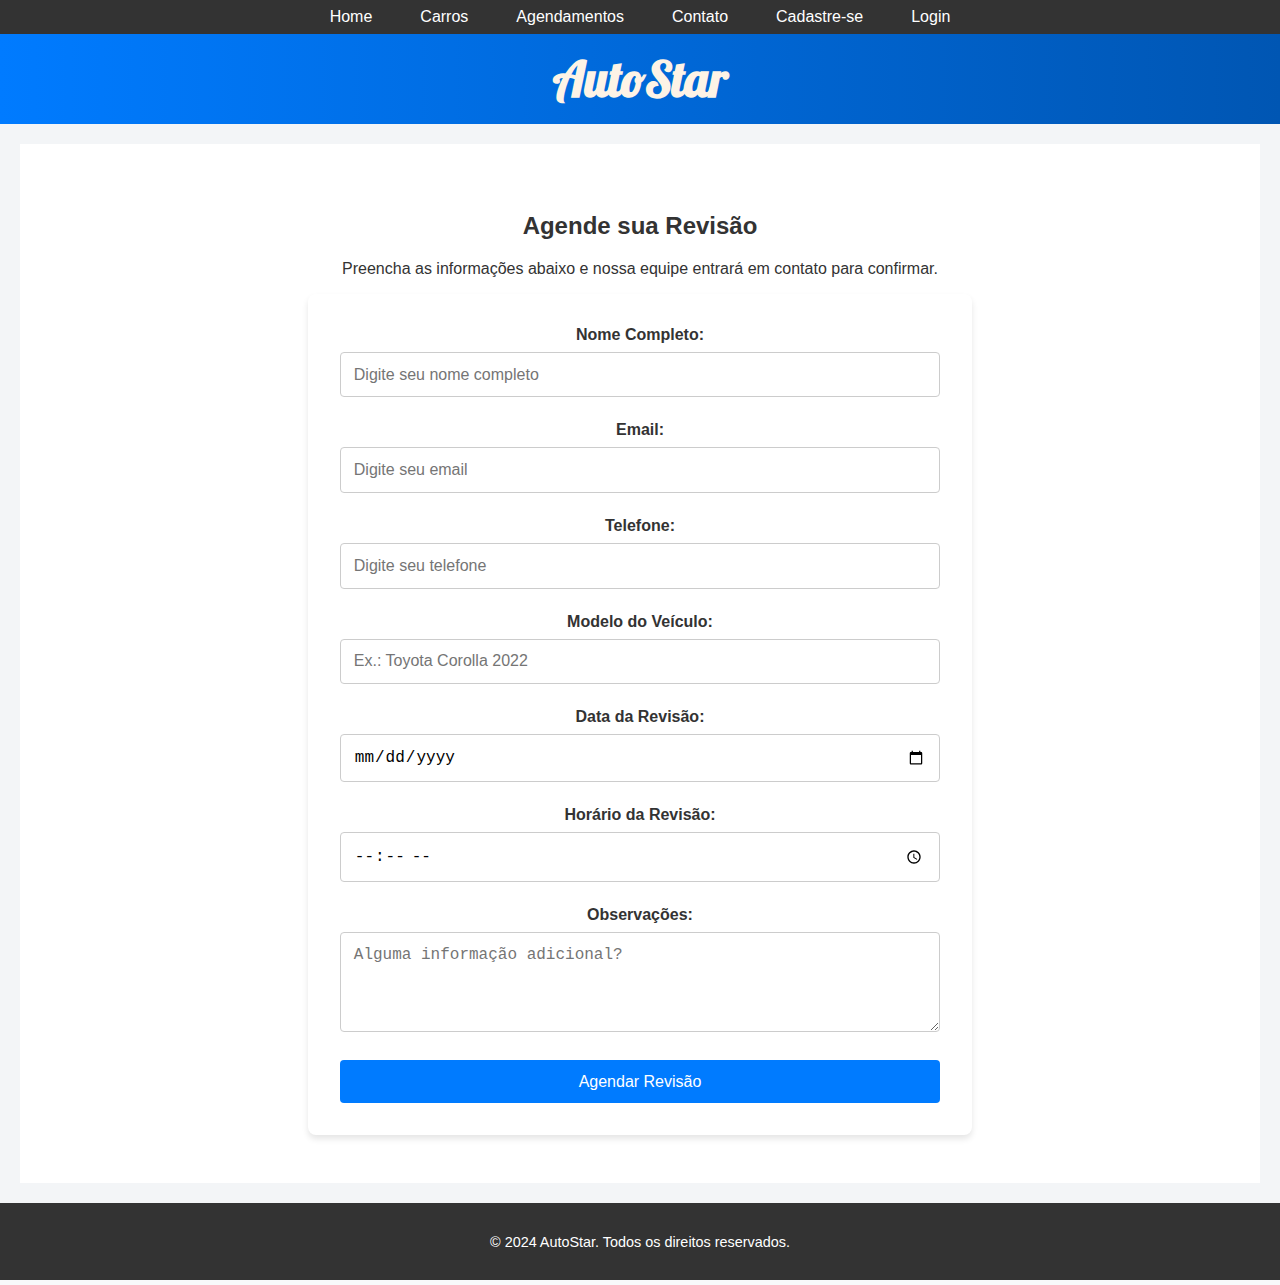
<file: agendamentos.html>
<!DOCTYPE html>
<html lang="en">
<head>
    <meta charset="UTF-8">
    <meta name="viewport" content="width=device-width, initial-scale=1.0">
    <title>AutoStar - Agendamentos</title>
    <link rel="stylesheet" href="css/style.css">
    <link href="https://fonts.googleapis.com/css2?family=Lobster&display=swap" rel="stylesheet">
</head>
<body id="contato" class="contato">
    <header>
        <nav>
            <ul>
                <li><a href="index.html" class="nav-button">Home</a></li>
                <li><a href="carros.html" class="nav-button">Carros</a></li>
                <li><a href= "agendamentos.html" class="nav-button">Agendamentos</a></li>
                <li><a href="contato.html" class="nav-button">Contato</a></li>
                <li><a href="signup.html" class="nav-button">Cadastre-se</a></li>
                <li><a href="signin.html" class="nav-button">Login</a></li>
            </ul>
        </nav>
    </header>
    <section id="company-name">
        <h2>AutoStar</h2>
    </section>
    <main>
        <section id="agendamento" class="agendamento-section">
            <h2>Agende sua Revisão</h2>
            <p>Preencha as informações abaixo e nossa equipe entrará em contato para confirmar.</p>
            <form id="agendamento-form">
                <div class="form-group">
                    <label for="nome">Nome Completo:</label>
                    <input type="text" id="nome" name="nome" placeholder="Digite seu nome completo" required>
                </div>
                <div class="form-group">
                    <label for="email">Email:</label>
                    <input type="email" id="email" name="email" placeholder="Digite seu email" required>
                </div>
                <div class="form-group">
                    <label for="telefone">Telefone:</label>
                    <input type="tel" id="telefone" name="telefone" placeholder="Digite seu telefone" required>
                </div>
                <div class="form-group">
                    <label for="veiculo">Modelo do Veículo:</label>
                    <input type="text" id="veiculo" name="veiculo" placeholder="Ex.: Toyota Corolla 2022" required>
                </div>
                <div class="form-group">
                    <label for="data">Data da Revisão:</label>
                    <input type="date" id="data" name="data" required>
                </div>
                <div class="form-group">
                    <label for="horario">Horário da Revisão:</label>
                    <input type="time" id="horario" name="horario" required>
                </div>
                <div class="form-group">
                    <label for="observacoes">Observações:</label>
                    <textarea id="observacoes" name="observacoes" placeholder="Alguma informação adicional?" rows="4"></textarea>
                </div>
                <button type="submit" class="button">Agendar Revisão</button>
            </form>
        </section>
    </main>
    <footer>
        <p>© 2024 AutoStar. Todos os direitos reservados.</p>
    </footer>
</body>
</html>
</file>
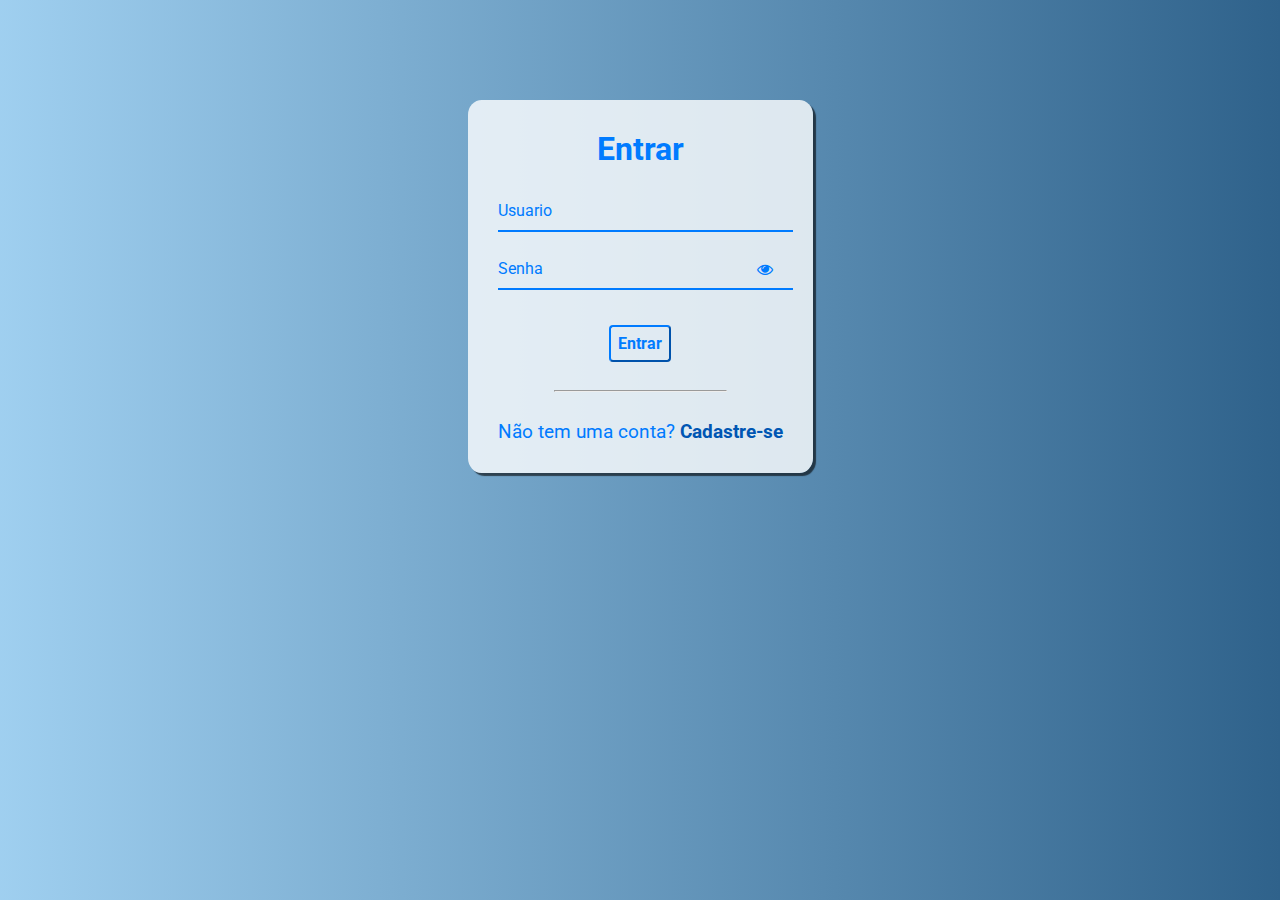
<file: cadastro.html>
<!DOCTYPE html>
<html lang="pt-br">
  <head>
    <meta charset="UTF-8" />
    <meta http-equiv="X-UA-Compatible" content="IE=edge" />
    <meta name="viewport" content="width=device-width, initial-scale=1.0" />
    <link rel="stylesheet" href="css/cadastro.css" />
    <title>Área Logada</title>
  </head>
  <body>
    <h1 id="logado"></h1>

    <button onclick="sair()">Sair</button>
    <button onclick="site()">Ir para o site</button>

    <script src="js/cadastro.js"></script>
  </body>
</html>
</file>
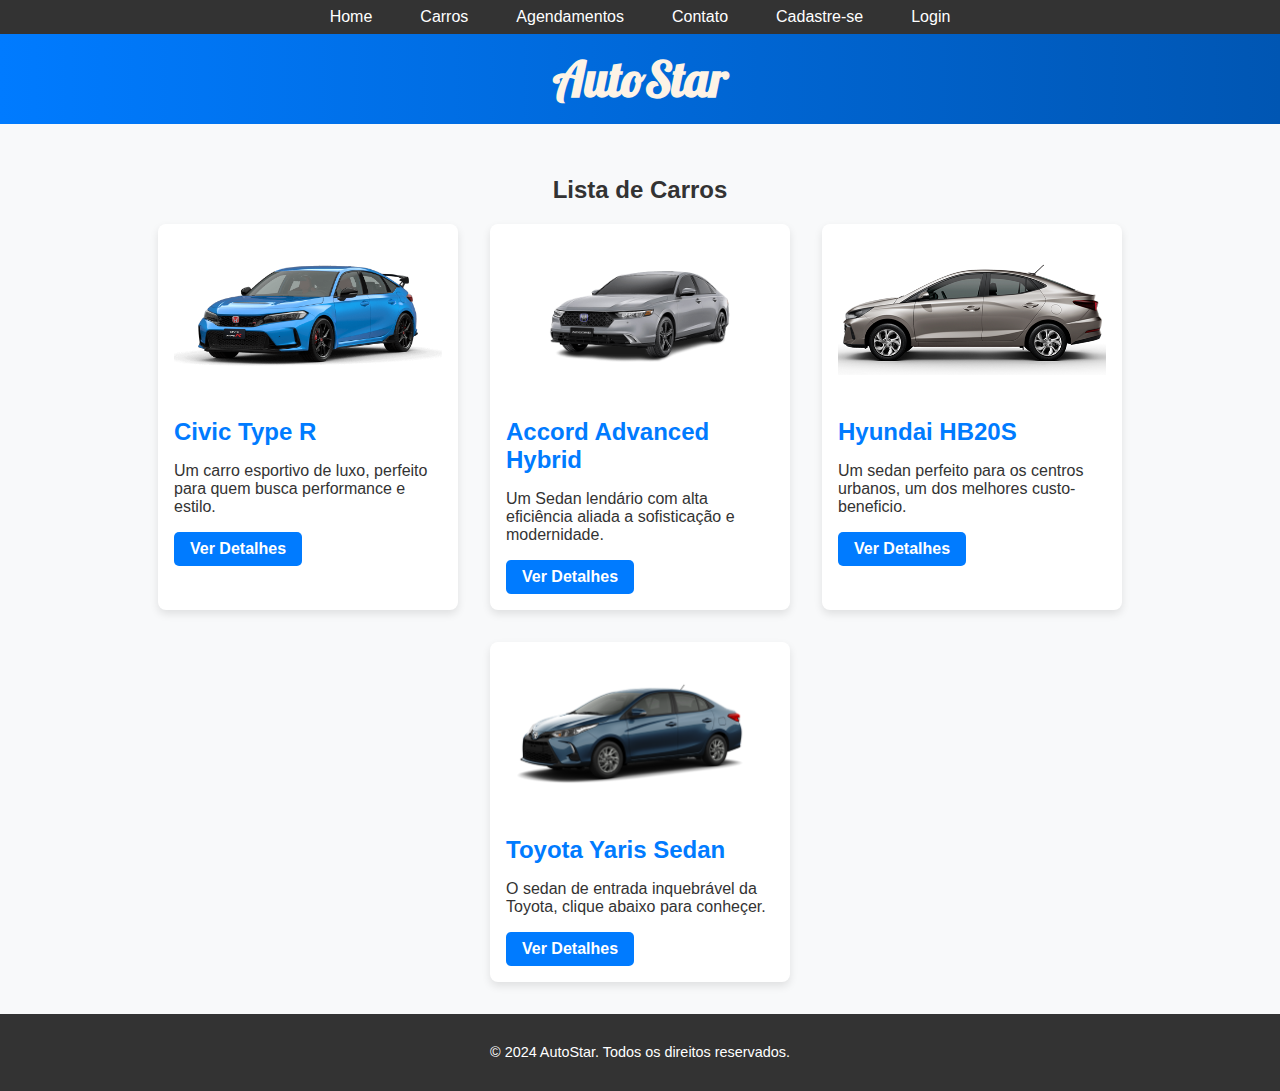
<file: carros.html>
<!DOCTYPE html>
<html lang="en">
<head>
    <meta charset="UTF-8">
    <meta name="viewport" content="width=device-width, initial-scale=1.0">
    <title>AutoStar - Carros</title>
    <link rel="stylesheet" href="css/carros.css">
    <link href="https://fonts.googleapis.com/css2?family=Lobster&display=swap" rel="stylesheet">
</head>
<body>
    <header>
        <nav>
            <ul>
                <li><a href="index.html" class="nav-button">Home</a></li>
                <li><a href="carros.html" class="nav-button">Carros</a></li>
                <li><a href= "agendamentos.html" class="nav-button">Agendamentos</a></li>
                <li><a href="contato.html" class="nav-button">Contato</a></li>
                <li><a href="signup.html" class="nav-button">Cadastre-se</a></li>
                <li><a href="signin.html" class="nav-button">Login</a></li>
            </ul>
        </nav>
    </header>
    <section id="company-name">
        <h2>AutoStar</h2>
    </section>
    <main>
        <section>
            <h2>Lista de Carros</h2>
            <div class="car-list">
                <div class="car-item">
                    <img src="images/carro01.png" alt="Carro Esportivo Vermelho" class="car-image">
                    <h3>Civic Type R</h3>
                    <p>Um carro esportivo de luxo, perfeito para quem busca performance e estilo.</p>
                    <a href="detalhes_carro.html" class="button">Ver Detalhes</a>
                </div>
                <div class="car-item">
                    <img src="images/carro2.png" alt="Carro 2" class="car-image">
                    <h3>Accord Advanced Hybrid</h3>
                    <p>Um Sedan lendário com alta eficiência aliada a sofisticação e modernidade.</p>
                    <a href="detalhes_carro2.html" class="button">Ver Detalhes</a>
                </div>
                <div class="car-item">
                    <img src="images/carro3.png" alt="Carro 3" class="car-image">
                    <h3>Hyundai HB20S</h3>
                    <p>Um sedan perfeito para os centros urbanos, um dos melhores custo-beneficio.</p>
                    <a href="detalhes_carro3.html" class="button">Ver Detalhes</a>
                </div>
                <div class="car-item">
                    <img src="images/carro4.png" alt="Carro 3" class="car-image">
                    <h3>Toyota Yaris Sedan</h3>
                    <p>O sedan de entrada inquebrável da Toyota, clique abaixo para conheçer.</p>
                    <a href="detalhes_carro4.html" class="button">Ver Detalhes</a>
                </div>
            </div>
        </section>
    </main>
    <footer>
        <p>© 2024 AutoStar. Todos os direitos reservados.</p>
    </footer>
</body>
</html>
</file>
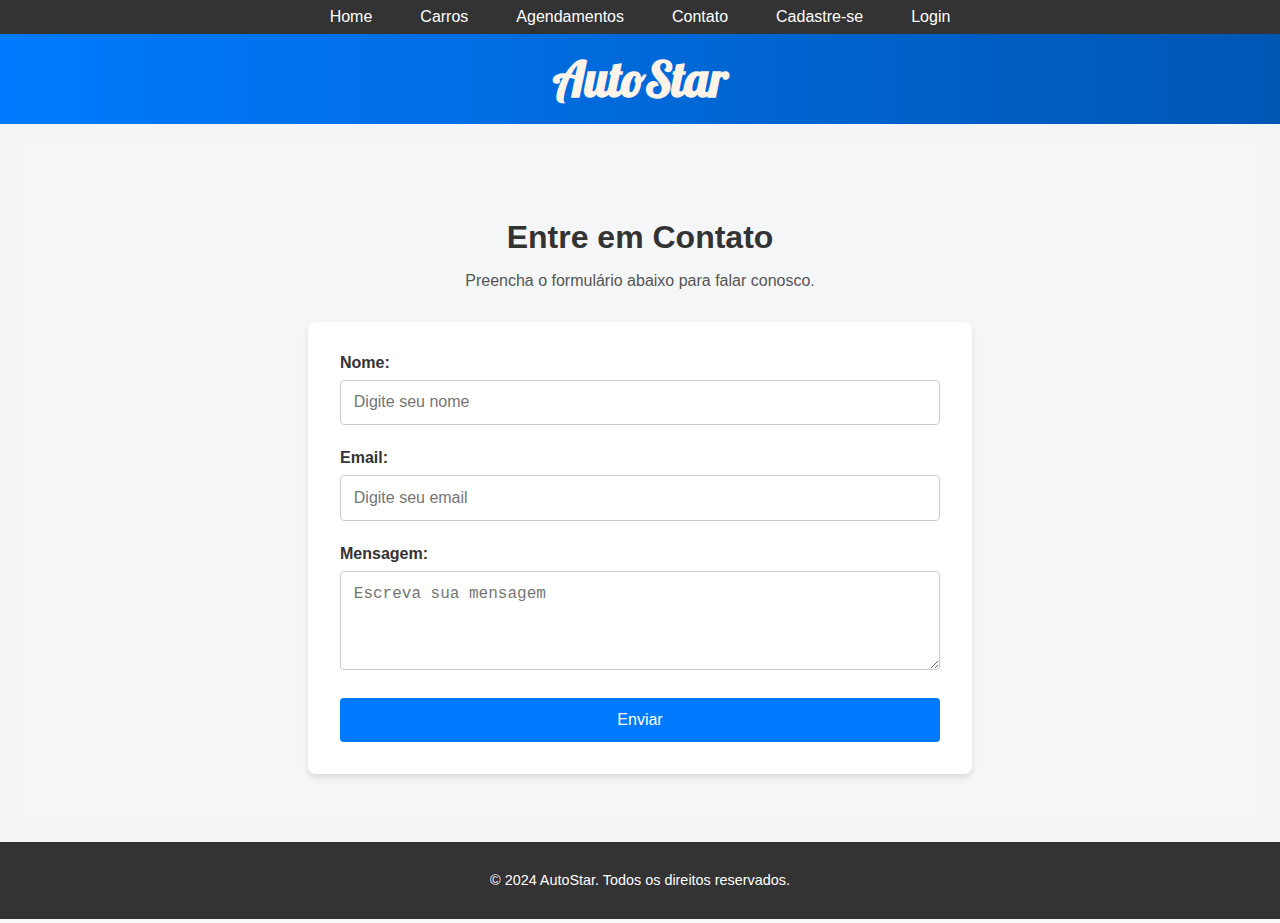
<file: contato.html>
<!DOCTYPE html>
<html lang="en">
<head>
    <meta charset="UTF-8">
    <meta name="viewport" content="width=device-width, initial-scale=1.0">
    <title>AutoStar - Fale Conosco</title>
    <link rel="stylesheet" href="css/style.css">
    <link href="https://fonts.googleapis.com/css2?family=Lobster&display=swap" rel="stylesheet">
</head>
<body id="contato" class="contato">
    <header>
        <nav>
            <ul>
                <li><a href="index.html" class="nav-button">Home</a></li>
                <li><a href="carros.html" class="nav-button">Carros</a></li>
                <li><a href= "agendamentos.html" class="nav-button">Agendamentos</a></li>
                <li><a href="contato.html" class="nav-button">Contato</a></li>
                <li><a href="signup.html" class="nav-button">Cadastre-se</a></li>
                <li><a href="signin.html" class="nav-button">Login</a></li>
            </ul>
        </nav>
    </header>
    <section id="company-name">
        <h2>AutoStar</h2>
    </section>
    <main>
        <section id="contato" class="contact-section">
            <h2>Entre em Contato</h2>
            <p>Preencha o formulário abaixo para falar conosco.</p>
            <form id="contact-form">
                <div class="form-group">
                    <label for="name">Nome:</label>
                    <input type="text" id="name" name="name" placeholder="Digite seu nome" required>
                </div>
                <div class="form-group">
                    <label for="email">Email:</label>
                    <input type="email" id="email" name="email" placeholder="Digite seu email" required>
                </div>
                <div class="form-group">
                    <label for="message">Mensagem:</label>
                    <textarea id="message" name="message" placeholder="Escreva sua mensagem" rows="4" required></textarea>
                </div>
                <button type="submit" class="button">Enviar</button>
            </form>
        </section>
    </main>
    <footer>
        <p>© 2024 AutoStar. Todos os direitos reservados.</p>
    </footer>
</body>
</html>
</file>
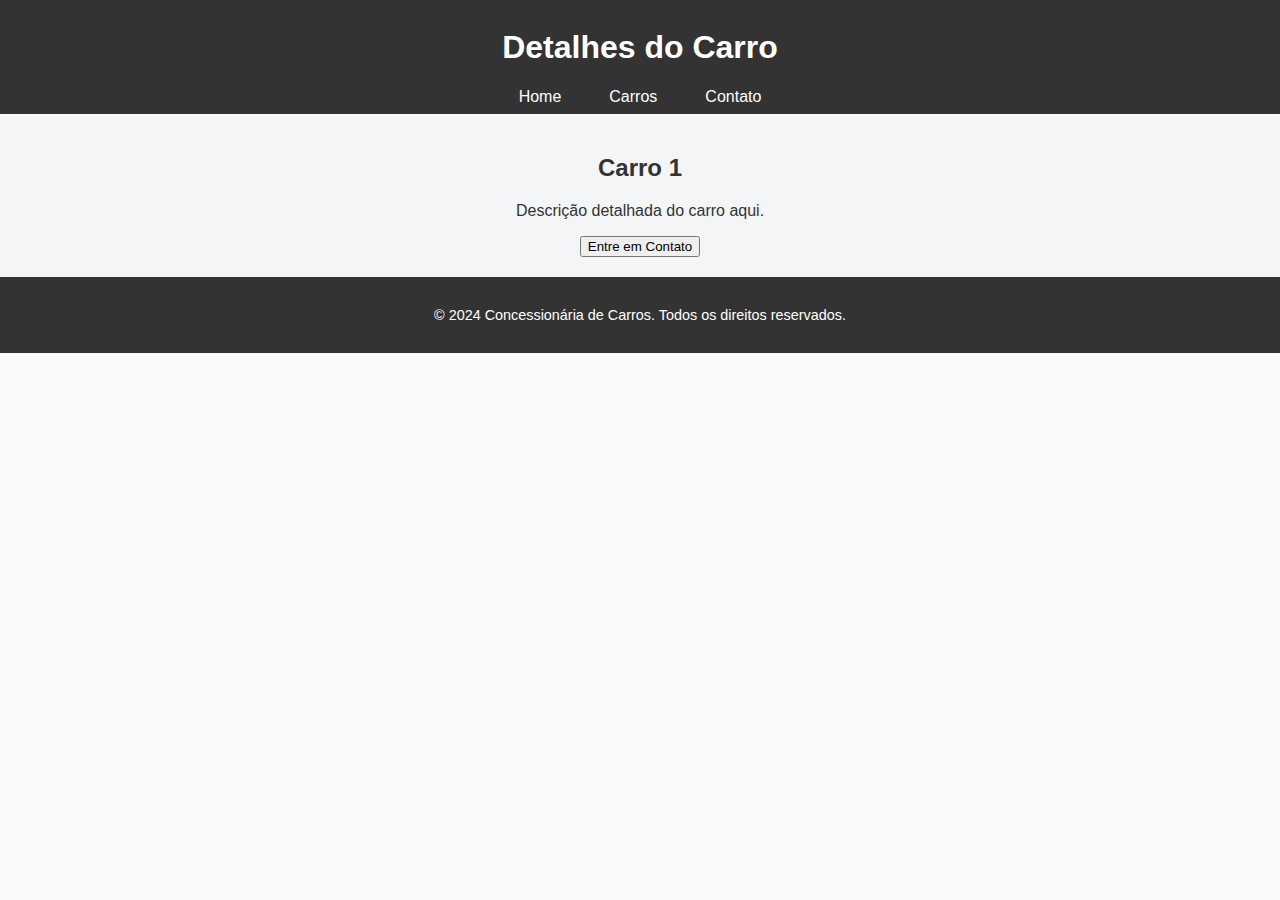
<file: detalhes_carro.html>
<!DOCTYPE html>
<html lang="en">
<head>
    <meta charset="UTF-8">
    <meta name="viewport" content="width=device-width, initial-scale=1.0">
    <title>Detalhes do Carro - Concessionária de Carros</title>
    <link rel="stylesheet" href="css/style.css">
</head>
<body>
    <header>
        <h1>Detalhes do Carro</h1>
        <nav>
            <ul>
                <li><a href="index.html">Home</a></li>
                <li><a href="carros.html">Carros</a></li>
                <li><a href="contato.html">Contato</a></li>
            </ul>
        </nav>
    </header>
    <main>
        <section>
            <h2>Carro 1</h2>
            <p>Descrição detalhada do carro aqui.</p>
            <button onclick="window.location.href='contato.html';">Entre em Contato</button>
        </section>
    </main>
    <footer>
        <p>&copy; 2024 Concessionária de Carros. Todos os direitos reservados.</p>
    </footer>
</body>
</html>
</file>
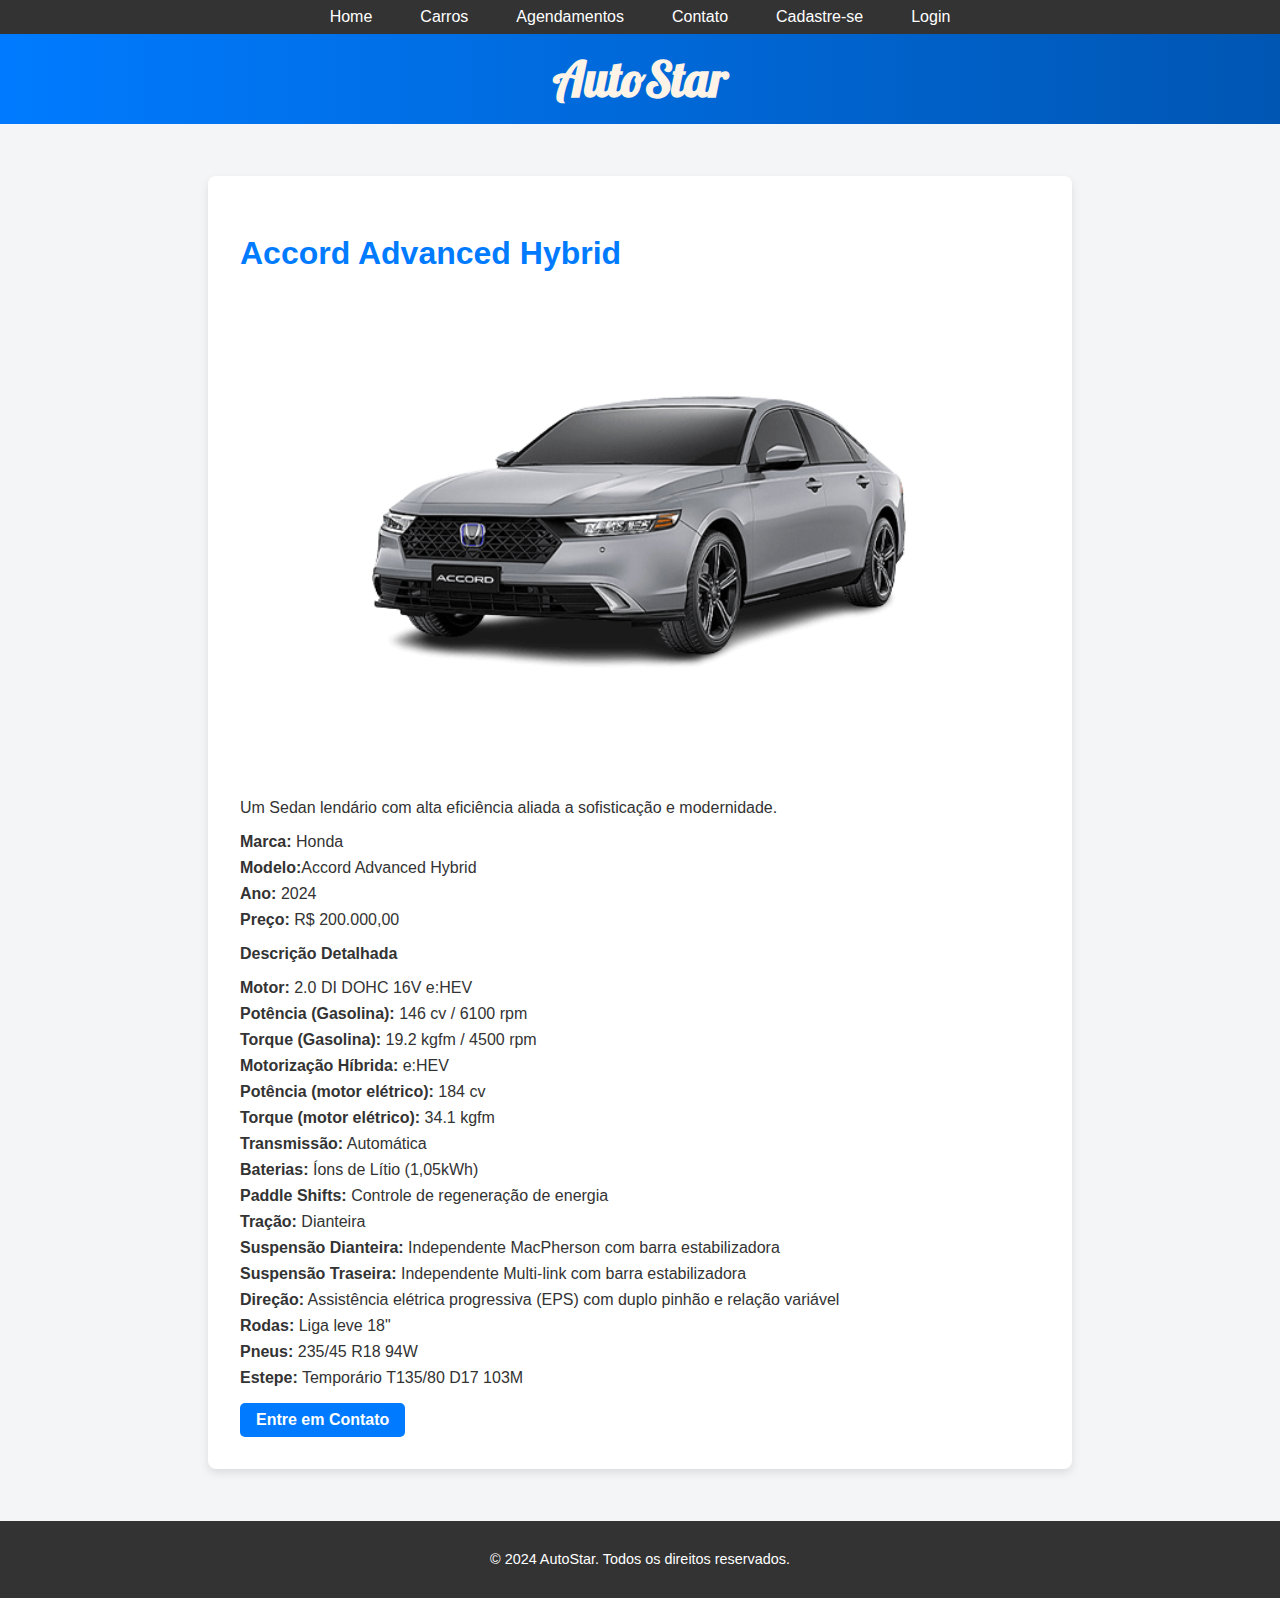
<file: detalhes_carro2.html>
<!DOCTYPE html>
<html lang="en">
<head>
    <meta charset="UTF-8">
    <meta name="viewport" content="width=device-width, initial-scale=1.0">
    <title>Detalhes do Carro - AutoStar</title>
    <link rel="stylesheet" href="./css/style.css">
    <link rel="shortcut icon" href="images/570b9fec-5f4c-4ab4-af0e-bb05f21600db.png" type="image/x-icon">
    <link href="https://fonts.googleapis.com/css2?family=Lobster&display=swap" rel="stylesheet">
</head>
<body>
    <header>
        <nav>
            <ul>
                <li><a href="index.html" class="nav-button">Home</a></li>
                <li><a href="carros.html" class="nav-button">Carros</a></li>
                <li><a href= "agendamentos.html" class="nav-button">Agendamentos</a></li>
                <li><a href="contato.html" class="nav-button">Contato</a></li>
                <li><a href="signup.html" class="nav-button">Cadastre-se</a></li>
                <li><a href="signin.html" class="nav-button">Login</a></li>
            </ul>
        </nav>
    </header>

    <!-- Company Name Section -->
    <section id="company-name">
        <h2>AutoStar</h2>
    </section>

    <main>
        <section class="car-details">
            <h2>Accord Advanced Hybrid</h2>
            <a href="images/carro2.png">
                <img src="images/carro2.png" alt="Accord Advanced Hybrid" class="car-image">
            </a>
            <p>Um Sedan lendário com alta eficiência aliada a sofisticação e modernidade.</p>
            <ul>
                <li><strong>Marca:</strong> Honda</li>
                <li><strong>Modelo:</strong>Accord Advanced Hybrid</li>
                <li><strong>Ano:</strong> 2024</li>
                <li><strong>Preço:</strong> R$ 200.000,00</li> 
                <p> <strong> Descrição Detalhada </strong>  </p>
                <li><strong>Motor:</strong> 2.0 DI DOHC 16V e:HEV</li>
                <li><strong>Potência (Gasolina):</strong> 146 cv / 6100 rpm</li>
                <li><strong>Torque (Gasolina):</strong> 19.2 kgfm / 4500 rpm</li>
                <li><strong>Motorização Híbrida:</strong> e:HEV</li>
                <li><strong>Potência (motor elétrico):</strong> 184 cv</li>
                <li><strong>Torque (motor elétrico):</strong> 34.1 kgfm</li>
                <li><strong>Transmissão:</strong> Automática</li>
                <li><strong>Baterias:</strong> Íons de Lítio (1,05kWh)</li>
                <li><strong>Paddle Shifts:</strong> Controle de regeneração de energia</li>
                <li><strong>Tração:</strong> Dianteira</li>
                <li><strong>Suspensão Dianteira:</strong> Independente MacPherson com barra estabilizadora</li>
                <li><strong>Suspensão Traseira:</strong> Independente Multi-link com barra estabilizadora</li>
                <li><strong>Direção:</strong> Assistência elétrica progressiva (EPS) com duplo pinhão e relação variável</li>
                <li><strong>Rodas:</strong> Liga leve 18"</li>
                <li><strong>Pneus:</strong> 235/45 R18 94W</li>
                <li><strong>Estepe:</strong> Temporário T135/80 D17 103M</li>
            </ul>
            <button onclick="window.location.href='contato.html';">Entre em Contato</button>
        </section>
    </main>

    <footer>
        <p>&copy; 2024 AutoStar. Todos os direitos reservados.</p>
    </footer>
</body>
</html>
</file>
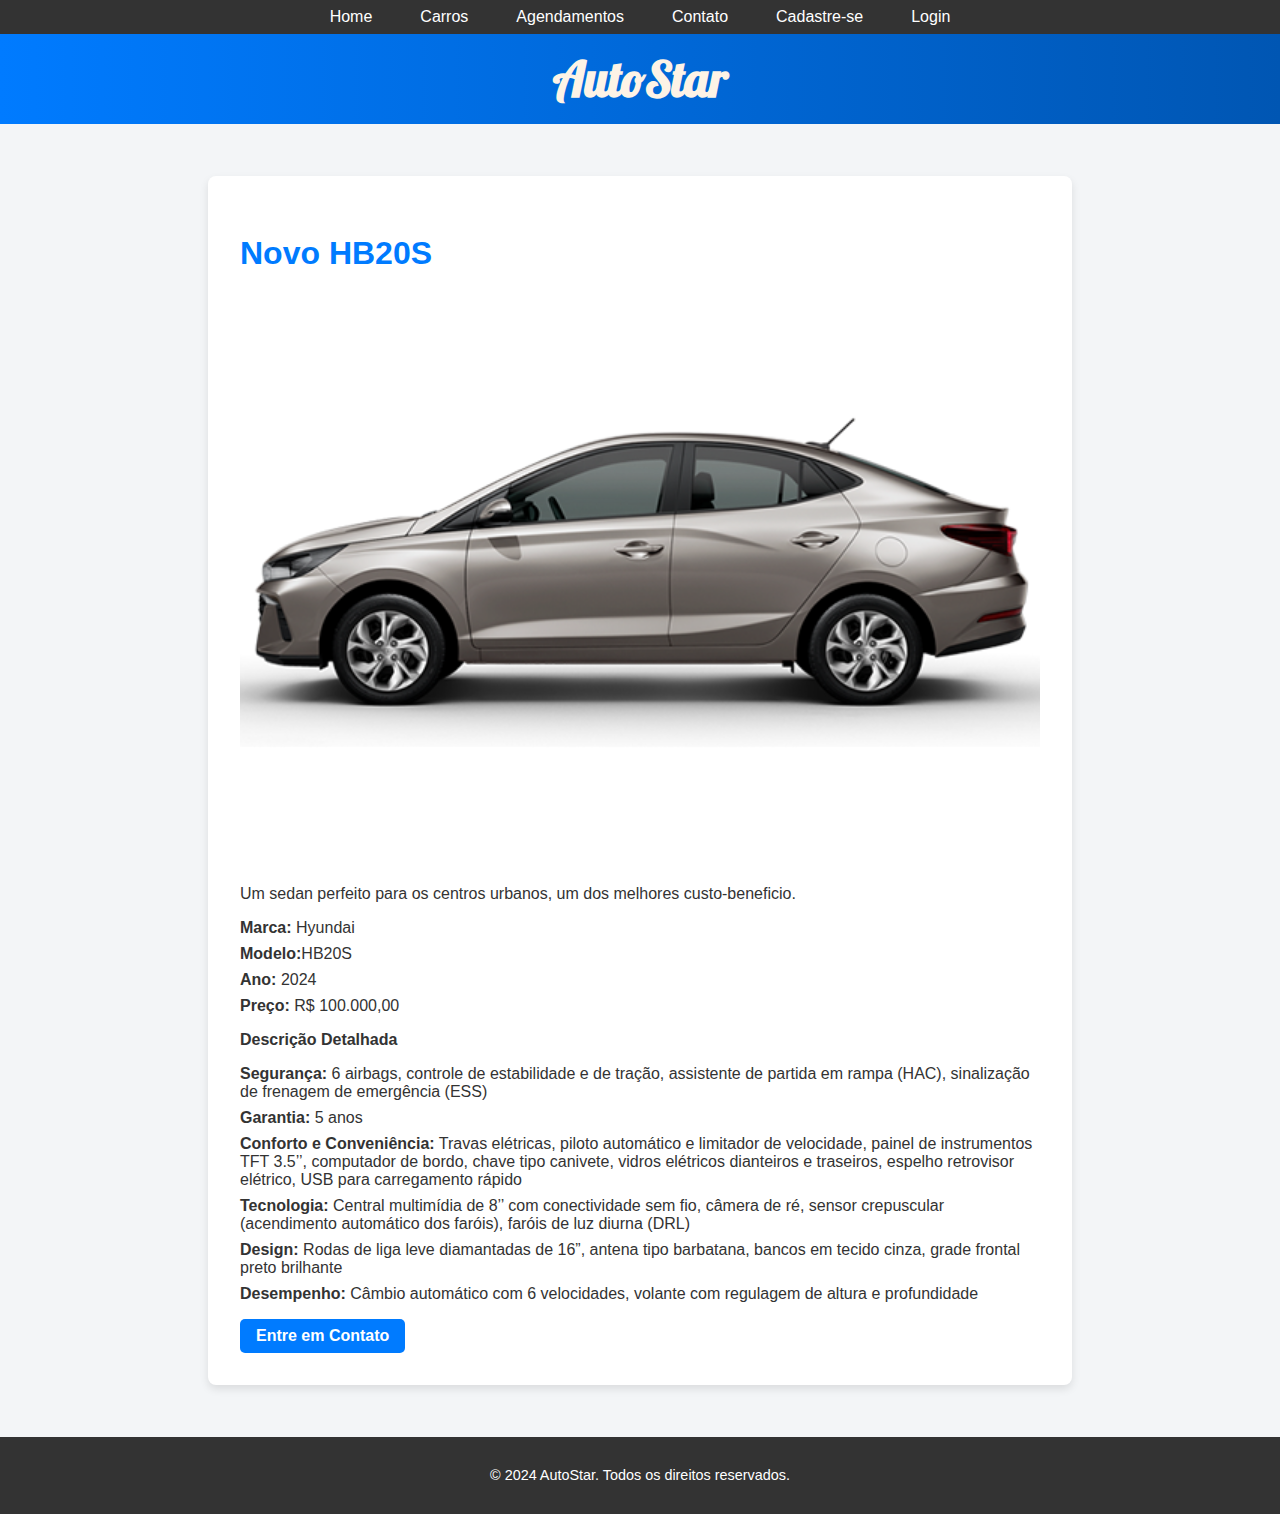
<file: detalhes_carro3.html>
<!DOCTYPE html>
<html lang="en">
<head>
    <meta charset="UTF-8">
    <meta name="viewport" content="width=device-width, initial-scale=1.0">
    <title>Detalhes do Carro - AutoStar</title>
    <link rel="stylesheet" href="./css/style.css">
    <link rel="shortcut icon" href="images/570b9fec-5f4c-4ab4-af0e-bb05f21600db.png" type="image/x-icon">
    <link href="https://fonts.googleapis.com/css2?family=Lobster&display=swap" rel="stylesheet">
</head>
<body>
    <header>
        <nav>
            <ul>
                <li><a href="index.html" class="nav-button">Home</a></li>
                <li><a href="carros.html" class="nav-button">Carros</a></li>
                <li><a href= "agendamentos.html" class="nav-button">Agendamentos</a></li>
                <li><a href="contato.html" class="nav-button">Contato</a></li>
                <li><a href="signup.html" class="nav-button">Cadastre-se</a></li>
                <li><a href="signin.html" class="nav-button">Login</a></li>
            </ul>
        </nav>
    </header>

    <!-- Company Name Section -->
    <section id="company-name">
        <h2>AutoStar</h2>
    </section>

    <main>
        <section class="car-details">
            <h2>Novo HB20S</h2>
            <a href="images/carro3.png">
                <img src="images/carro3.png" alt="Novo HB20S" class="car-image">
            </a>
            <p>Um sedan perfeito para os centros urbanos, um dos melhores custo-beneficio.</p>
            <ul>
                <li><strong>Marca:</strong> Hyundai</li>
                <li><strong>Modelo:</strong>HB20S</li>
                <li><strong>Ano:</strong> 2024</li>
                <li><strong>Preço:</strong> R$ 100.000,00</li> 
                <p> <strong> Descrição Detalhada </strong>  </p>
                <li><strong>Segurança:</strong> 6 airbags, controle de estabilidade e de tração, assistente de partida em rampa (HAC), sinalização de frenagem de emergência (ESS)</li>
                <li><strong>Garantia:</strong> 5 anos</li>
                <li><strong>Conforto e Conveniência:</strong> Travas elétricas, piloto automático e limitador de velocidade, painel de instrumentos TFT 3.5’’, computador de bordo, chave tipo canivete, vidros elétricos dianteiros e traseiros, espelho retrovisor elétrico, USB para carregamento rápido</li>
                <li><strong>Tecnologia:</strong> Central multimídia de 8’’ com conectividade sem fio, câmera de ré, sensor crepuscular (acendimento automático dos faróis), faróis de luz diurna (DRL)</li>
                <li><strong>Design:</strong> Rodas de liga leve diamantadas de 16”, antena tipo barbatana, bancos em tecido cinza, grade frontal preto brilhante</li>
                <li><strong>Desempenho:</strong> Câmbio automático com 6 velocidades, volante com regulagem de altura e profundidade</li>
            </ul>
            <button onclick="window.location.href='contato.html';">Entre em Contato</button>
        </section>
    </main>

    <footer>
        <p>&copy; 2024 AutoStar. Todos os direitos reservados.</p>
    </footer>
</body>
</html>
</file>
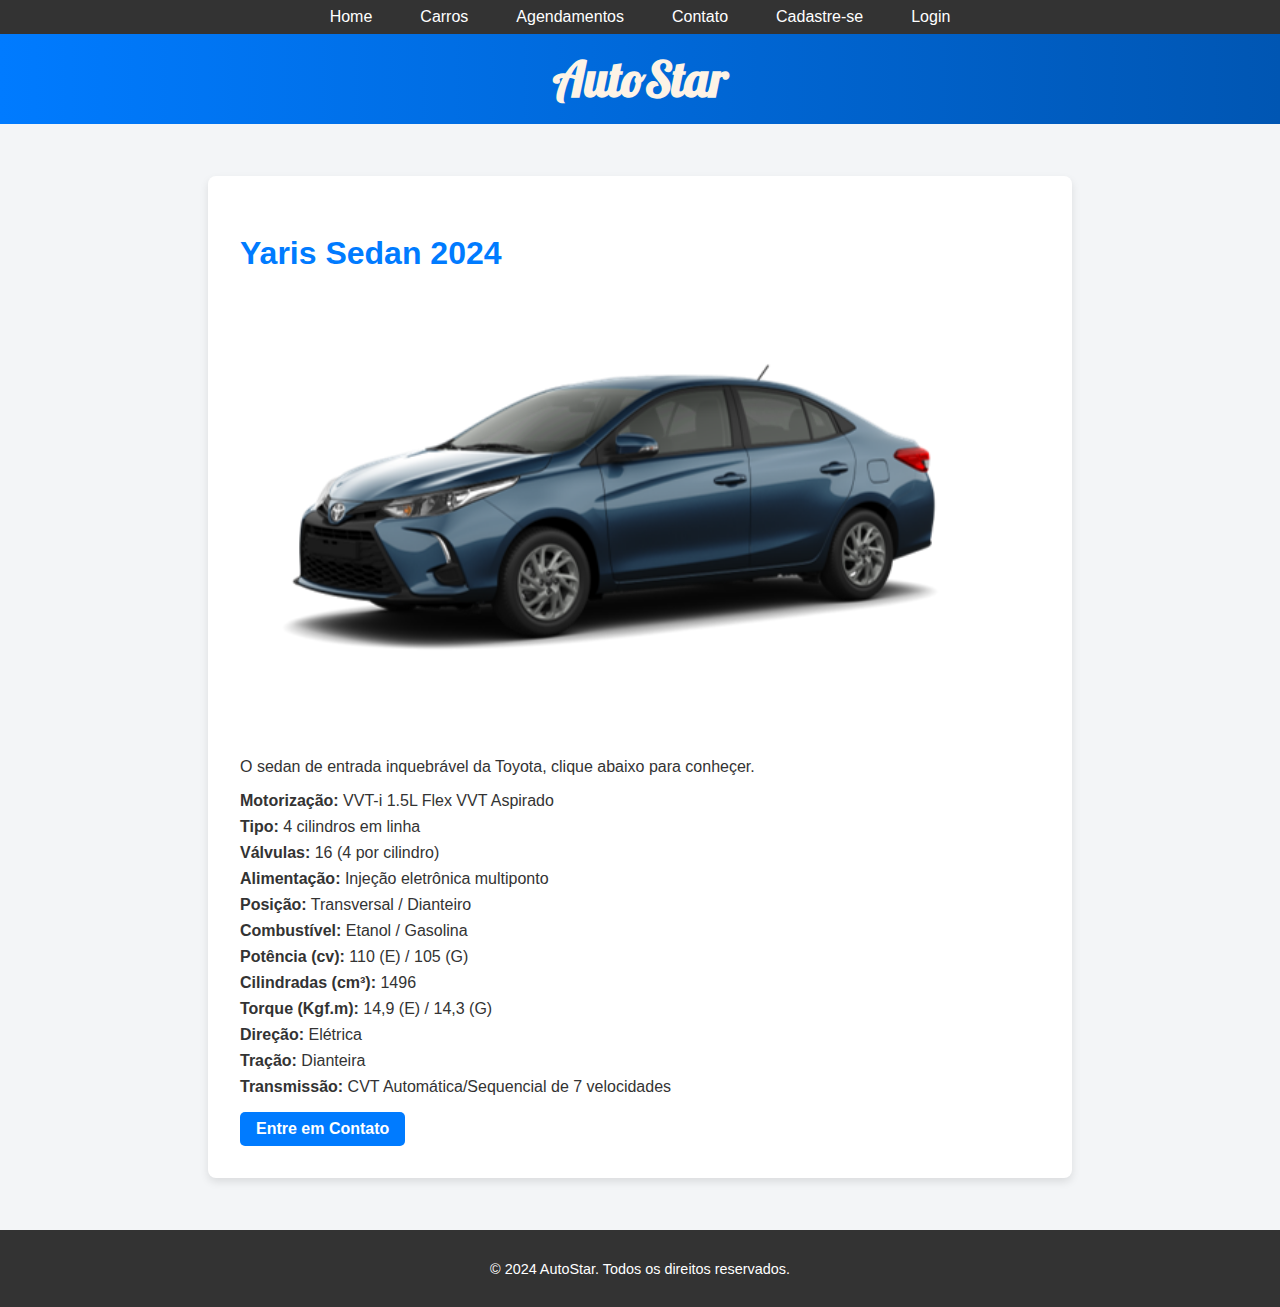
<file: detalhes_carro4.html>
<!DOCTYPE html>
<html lang="en">
<head>
    <meta charset="UTF-8">
    <meta name="viewport" content="width=device-width, initial-scale=1.0">
    <title>Detalhes do Carro - AutoStar</title>
    <link rel="stylesheet" href="./css/style.css">
    <link rel="shortcut icon" href="images/570b9fec-5f4c-4ab4-af0e-bb05f21600db.png" type="image/x-icon">
    <link href="https://fonts.googleapis.com/css2?family=Lobster&display=swap" rel="stylesheet">
</head>
<body>
    <header>
        <nav>
            <ul>
                <li><a href="index.html" class="nav-button">Home</a></li>
                <li><a href="carros.html" class="nav-button">Carros</a></li>
                <li><a href= "agendamentos.html" class="nav-button">Agendamentos</a></li>
                <li><a href="contato.html" class="nav-button">Contato</a></li>
                <li><a href="signup.html" class="nav-button">Cadastre-se</a></li>
                <li><a href="signin.html" class="nav-button">Login</a></li>
            </ul>
        </nav>
    </header>
    
    <!-- Company Name Section -->
    <section id="company-name">
        <h2>AutoStar</h2>
    </section>

    <main>
        <section class="car-details">
            <h2>Yaris Sedan 2024</h2>
            <a href="images/carro4.png">
                <img src="images/carro4.png" alt="Novo HB20S" class="car-image">
            </a>
            <p>O sedan de entrada inquebrável da Toyota, clique abaixo para conheçer.</p>
            <ul>
                <li><strong>Motorização:</strong> VVT-i 1.5L Flex VVT Aspirado</li>
                <li><strong>Tipo:</strong> 4 cilindros em linha</li>
                <li><strong>Válvulas:</strong> 16 (4 por cilindro)</li>
                <li><strong>Alimentação:</strong> Injeção eletrônica multiponto</li>
                <li><strong>Posição:</strong> Transversal / Dianteiro</li>
                <li><strong>Combustível:</strong> Etanol / Gasolina</li>
                <li><strong>Potência (cv):</strong> 110 (E) / 105 (G)</li>
                <li><strong>Cilindradas (cm³):</strong> 1496</li>
                <li><strong>Torque (Kgf.m):</strong> 14,9 (E) / 14,3 (G)</li>
                <li><strong>Direção:</strong> Elétrica</li>
                <li><strong>Tração:</strong> Dianteira</li>
                <li><strong>Transmissão:</strong> CVT Automática/Sequencial de 7 velocidades</li>
            </ul>
            <button onclick="window.location.href='contato.html';">Entre em Contato</button>
        </section>
    </main>

    <footer>
        <p>&copy; 2024 AutoStar. Todos os direitos reservados.</p>
    </footer>
</body>
</html>
</file>
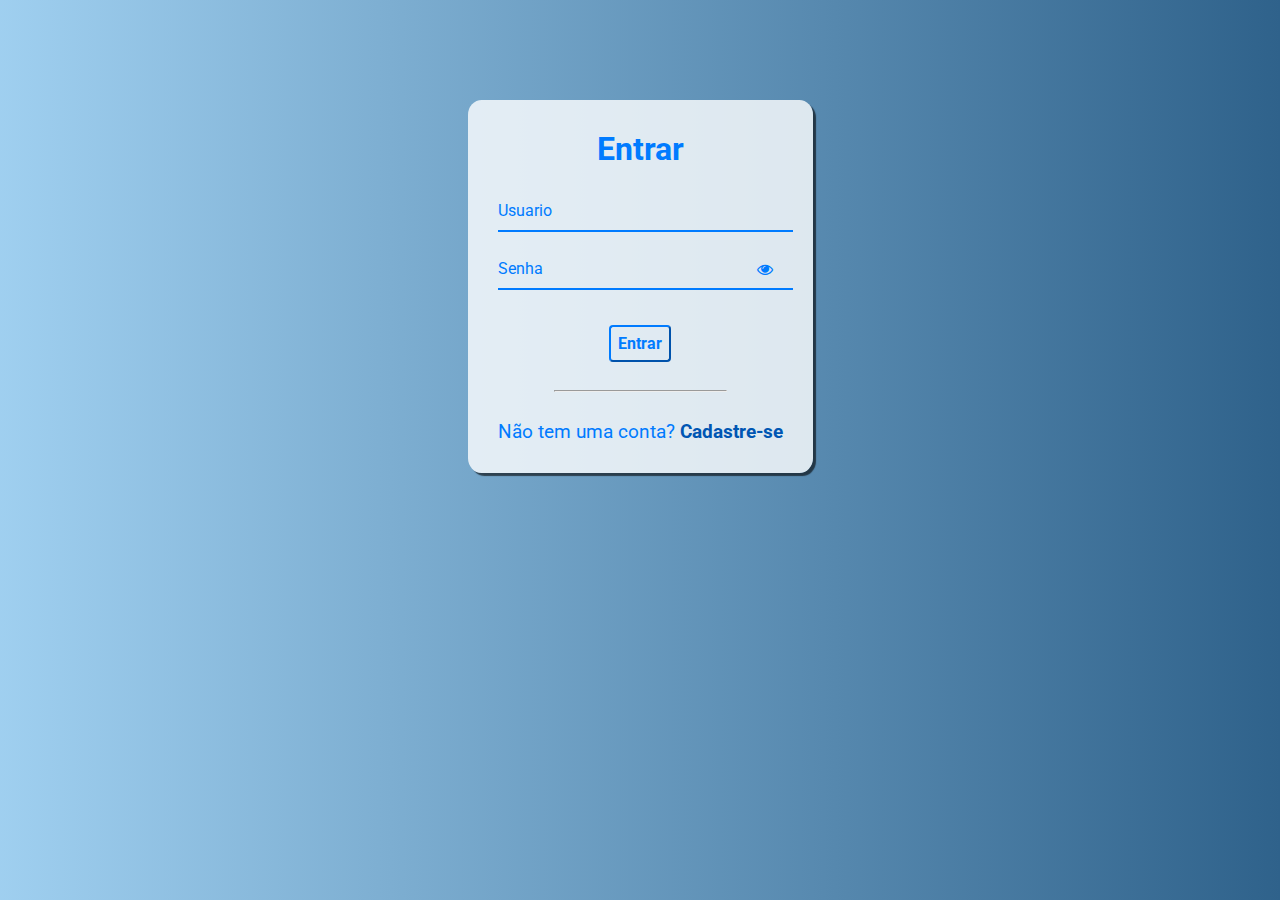
<file: signin.html>
<!DOCTYPE html>
<html lang="pt-br">
  <head>
    <meta charset="UTF-8" />
    <meta http-equiv="X-UA-Compatible" content="IE=edge" />
    <meta name="viewport" content="width=device-width, initial-scale=1.0" />
    <link
      rel="stylesheet"
      href="https://stackpath.bootstrapcdn.com/font-awesome/4.7.0/css/font-awesome.min.css"
    />
    <link rel="stylesheet" href="css/signin.css" />
    <title>AutoStar - Entre</title> 
  </head>
  <body>
    <div class="container">
      <div class="card">
        <h1>Entrar</h1>

        <div id="msgError"></div>

        <div class="label-float">
          <input type="text" id="usuario" paceholder="" required />
          <label id="userLabel" for="usuario">Usuario</label>
        </div>

        <div class="label-float">
          <input type="password" id="senha" paceholder="" required />
          <label id="senhaLabel" for="senha">Senha</label>
          <i class="fa fa-eye" aria-hidden="true"></i>
        </div>

        <div class="justify-center">
          <button onclick="entrar()">Entrar</button>
        </div>

        <div class="justify-center">
          <hr />
        </div>

        <p>
          Não tem uma conta?
          <a href="signup.html">
            Cadastre-se
          </a>
        </p>
      </div>
    </div>

    <script src="js/signin.js"></script>
  </body>
</html>
</file>
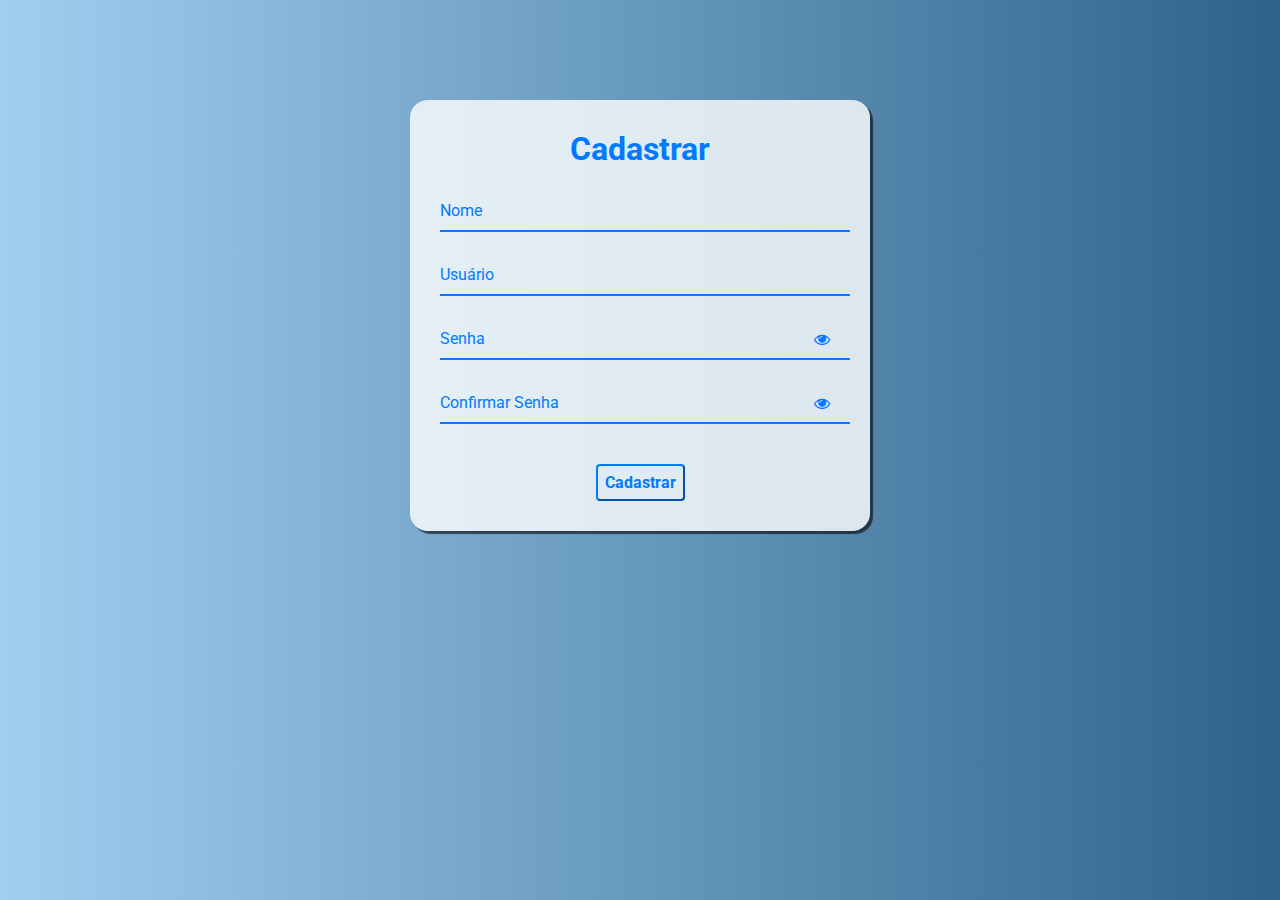
<file: signup.html>
<!DOCTYPE html>
<html lang="pt-br">
  <head>
    <meta charset="UTF-8" />
    <meta http-equiv="X-UA-Compatible" content="IE=edge" />
    <meta name="viewport" content="width=device-width, initial-scale=1.0" />
    <link
      rel="stylesheet"
      href="https://stackpath.bootstrapcdn.com/font-awesome/4.7.0/css/font-awesome.min.css"
    />
    <link rel="stylesheet" href="css/signup.css" />
    <title>AutoStar - Cadastre-se</title>
  </head>
  <body>
    <div class="container">
      <div class="card">
        <h1>Cadastrar</h1>

        <div id="msgError"></div>
        <div id="msgSuccess"></div>

        <div class="label-float">
          <input type="text" id="nome" placeholder=" " required />
          <label id="labelNome" for="nome">Nome</label>
        </div>

        <div class="label-float">
          <input type="text" id="usuario" placeholder=" " required />
          <label id="labelUsuario" for="usuario">Usuário</label>
        </div>

        <div class="label-float">
          <input type="password" id="senha" placeholder=" " required />
          <label id="labelSenha" for="senha">Senha</label>
          <i id="verSenha" class="fa fa-eye" aria-hidden="true"></i>
        </div>

        <div class="label-float">
          <input type="password" id="confirmSenha" placeholder=" " required />
          <label id="labelConfirmSenha" for="confirmSenha"
            >Confirmar Senha</label
          >
          <i id="verConfirmSenha" class="fa fa-eye" aria-hidden="true"></i>
        </div>

        <div class="justify-center">
          <button onclick="cadastrar()">Cadastrar</button>
        </div>
      </div>
    </div>

    <script src="js/signup.js"></script>
  </body>
</html>
</file>
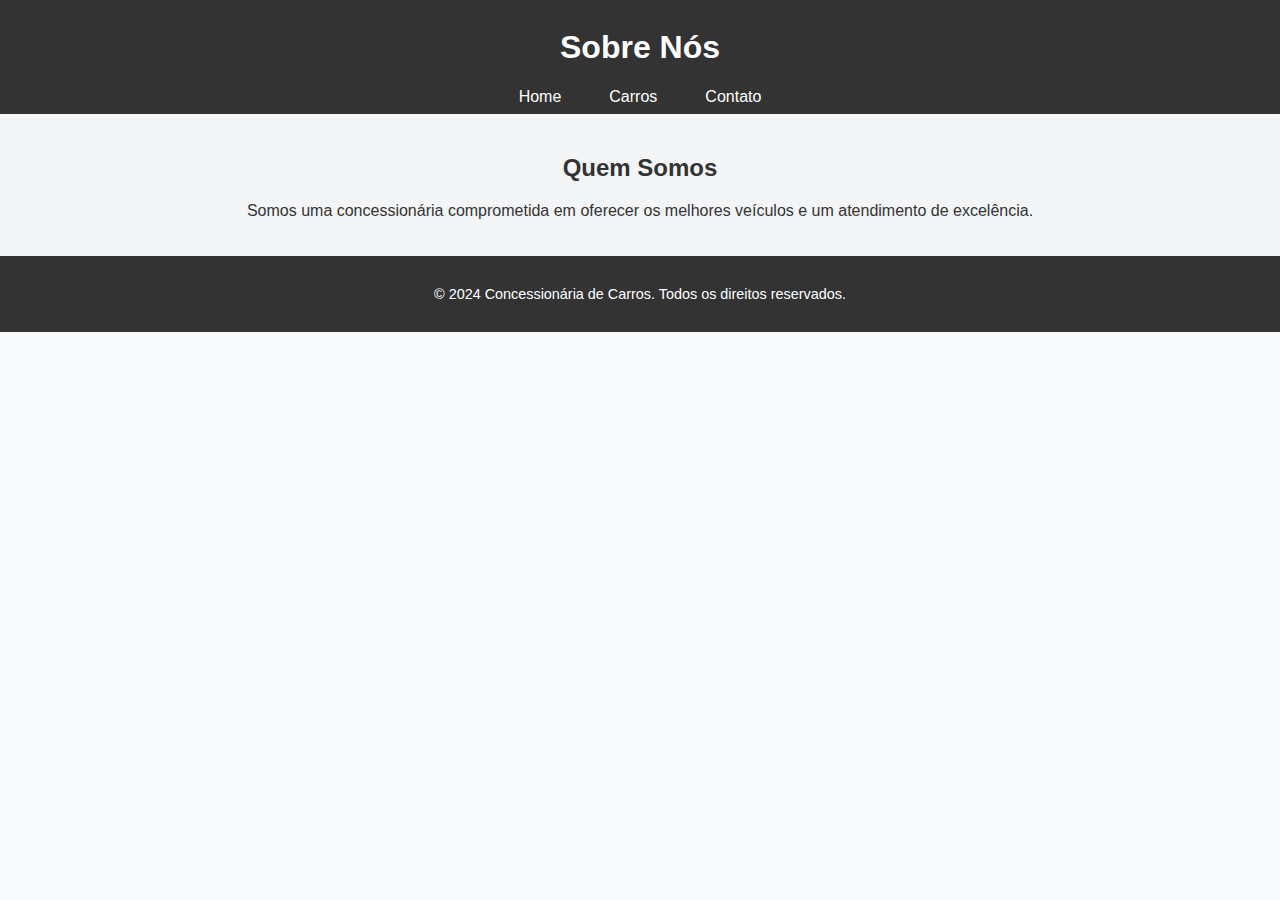
<file: sobre.html>
<!DOCTYPE html>
<html lang="en">
<head>
    <meta charset="UTF-8">
    <meta name="viewport" content="width=device-width, initial-scale=1.0">
    <title>Sobre Nós - Concessionária de Carros</title>
    <link rel="stylesheet" href="css/style.css">
</head>
<body>
    <header>
        <h1>Sobre Nós</h1>
        <nav>
            <ul>
                <li><a href="index.html">Home</a></li>
                <li><a href="carros.html">Carros</a></li>
                <li><a href="contato.html">Contato</a></li>
            </ul>
        </nav>
    </header>
    <main>
        <section>
            <h2>Quem Somos</h2>
            <p>Somos uma concessionária comprometida em oferecer os melhores veículos e um atendimento de excelência.</p>
        </section>
    </main>
    <footer>
        <p>&copy; 2024 Concessionária de Carros. Todos os direitos reservados.</p>
    </footer>
</body>
</html>
</file>
<file: css/style.css>
/* Estilo Geral */

:root {
    --primary-color: #007bff;
    --secondary-color: #0056b3;
    --background-color: #f8f9fa;
    --text-color: #333;
    --accent-color: #fdf3e6;
}

body {
    font-family: Arial, sans-serif;
    margin: 0;
    padding: 0;
    box-sizing: border-box;
    text-align: center;
    justify-content: center;
    margin: auto;
    background-color: var(--background-color);
    color: var(--text-color);
}

main {
    padding: 20px;
    background-color: #f3f5f7;
}

/* Header */
header {
    background-color: var(--text-color);
    color: white;
    text-align: center;
    padding: 8px;
}

header nav ul {
    list-style: none;
    display: flex;
    justify-content: center;
    gap: 1rem;
    margin: 0;
    padding: 0;
}

header nav ul li {
    margin: 0;
}

header nav ul li a {
    color: white;
    text-decoration: none;
    padding: 0.5rem 1rem;
    border-radius: 5px;
    transition: background-color 0.3s ease;
}

header nav ul li a:hover {
    background-color: var(--secondary-color);
}

/* Hero Section */
.hero-section {
    background: linear-gradient(to right, var(--primary-color), var(--secondary-color));
    color: white;
    text-align: center;
    padding-top: 10px;
    padding-bottom: 60px;
    clip-path: polygon(0 0, 100% 0, 100% 85%, 0 100%);
}

.hero-section h2 {
    font-size: 4.5rem;
    margin-bottom: 1rem;
}

.hero-section a {
    color: white;
    text-decoration: none;
}

/* Company Name Section */

#company-name{
    background: linear-gradient(to right, var(--primary-color), var(--secondary-color));
    color: var(--accent-color);
    padding: 15px;
}


#company-name h2 {
    font-family: 'Lobster', cursive;
    font-size: 3rem;
    margin: 0;
    font-weight: bold;
    text-align: center;
}

.company-name {
    background-color: var(--background-color: #f8f9fa);
    color: var(--text-color: #333;);
    padding: 15px;
}

.company-name h2 {
    font-family: 'Lobster', cursive;
    font-size: 3rem;
    margin: 0;
    font-weight: bold;
}

/* Destaques Section */
.highlight-section {
    background-color: #f0f8ff;
    padding: 3rem 1rem;
    text-align: center;
}

/* Carrossel */
.carousel {
    position: relative;
    overflow: hidden;
    max-width: 100%;
    margin: 0 auto;
}

.carousel-track {
    display: flex;
    transition: transform 0.5s ease-in-out;
}

.carousel-item {
    min-width: 100%;
    box-sizing: border-box;
    padding: 10px;
}

.carousel-item img {
    width: 400px; /* Faz com que a imagem ocupe 100% da largura do item do carrossel */
    height: 200px; /* Define uma altura fixa para as imagens */
    object-fit: cover; /* Mantém a proporção da imagem e preenche o espaço */
    border-radius: 8px; /* Adiciona bordas arredondadas às imagens */
}

/* Serviços Section */
.services-section {
    background: linear-gradient(to right, var(--background-color), #e0e0e0);
    padding: 3rem 1rem;
    text-align: center;
}

.services-section h2 {
    margin-bottom: 2rem;
    font-size: 2rem;
    color: #333;
}

.services-container {
    display: flex;
    flex-wrap: wrap;
    gap: 2rem;
    justify-content: center;
    align-items: flex-start;
}

.service-card {
    background-color: white;
    border-radius: 8px;
    box-shadow: 0px 4px 6px rgba(0, 0, 0, 0.1);
    max-width: 300px;
    padding: 1.5rem;
    text-align: left;
    transition: transform 0.3s ease, box-shadow 0.3s ease;
}

.service-card:hover {
    transform: scale(1.05);
    box-shadow: 0px 6px 10px rgba(0, 0, 0, 0.2);
}

.service-card h3 {
    margin-top: 0;
    font-size: 1.5rem;
    color: #007bff;
    margin-bottom: 1rem;
}

.service-card p {
    font-size: 1rem;
    color: #555;
    line-height: 1.6;
}

#servicesChart {
    max-width: 600px;
    margin: 0 auto;
}

/* Depoimentos Section */
#depoimentos {
    text-align: center;
}

.testimonials-section {
    background-color: var(--accent-color);
    padding: 3rem 1rem;
    text-align: center;
}

/* Agendamento Section */
.agendamento-section {
    background-color: white;
    padding: 3rem 1rem;
    text-align: center;
}

#agendamento-form {
    max-width: 600px;
    margin: 0 auto;
    background: white;
    padding: 2rem;
    border-radius: 8px;
    box-shadow: 0px 4px 6px rgba(0, 0, 0, 0.1);
}

/* Formulário de Contato */
.contact-section {
    background-color: #f5f6f7;
    padding: 3rem 1rem;
    text-align: center;
}

.contact-section h2 {
    font-size: 2rem;
    margin-bottom: 1rem;
    color: #333;
}

.contact-section p {
    margin-bottom: 2rem;
    color: #555;
}

#contact-form {
    max-width: 600px;
    margin: 0 auto;
    background: white;
    padding: 2rem;
    border-radius: 8px;
    box-shadow: 0px 4px 6px rgba(0, 0, 0, 0.1);
    text-align: left;
}

form .form-group {
    margin-bottom: 1.5rem;
}

form label {
    display: block;
    font-weight: bold;
    margin-bottom: 0.5rem;
}

form input,
form textarea {
    width: 100%;
    padding: 0.8rem;
    font-size: 1rem;
    border: 1px solid #ccc;
    border-radius: 4px;
    box-sizing: border-box;
}

form input:focus,
form textarea:focus {
    outline: none;
    border-color: #007bff;
    box-shadow: 0 0 5px rgba(0, 123, 255, 0.3);
}

form textarea {
    resize: vertical;
}

form .button {
    background-color: #007bff;
    color: white;
    border: none;
    padding: 0.8rem 1.5rem;
    font-size: 1rem;
    border-radius: 4px;
    cursor: pointer;
    transition: background-color 0.3s ease;
    width: 100%;
}

form .button:hover {
    background-color: #0056b3;
}

/* Chatbot */
.chatbot {
    display: none;
    position: fixed;
    bottom: 2rem;
    right: 2rem;
    width: 300px;
    background-color: white;
    box-shadow: 0 4px 6px rgba(0, 0, 0, 0.1);
    border-radius: 8px;
    overflow: hidden;
    z-index: 1000;
    overflow-y: scroll;
}

.chatbot-header {
    background-color: #007bff;
    color: white;
    padding: 5px;
    display: flex;
    justify-content: space-between;
}

.chatbot-close {
    background: none;
    border: none;
    color: white;
    font-size: 1.5rem;
    cursor: pointer;
}

.chatbot-body {
    padding: 1rem;
    max-height: 300px;
    overflow-y: auto;
}

.chatbot-footer {
    display: flex;
    gap: 0.5rem;
}

.chatbot-footer input {
    flex: 1;
    padding: 5px;
    border: 1px solid #ccc;
    border-radius: 4px;
}

.chatbot-footer button {
    background-color: #007bff;
    color: white;
    border: none;
    padding: 0.5rem 1rem;
    border-radius: 4px;
    cursor: pointer;
}

.chatbot-toggle {
    position: fixed;
    bottom: 2rem;
    right: 2rem;
    background-color: #007bff;
    color: white;
    border: none;
    padding: 0.8rem 1rem;
    border-radius: 50%;
    font-size: 1.5rem;
    cursor: pointer;
    box-shadow: 0 4px 6px rgba(0, 0, 0, 0.1);
}

.car-details {
    text-align: left;
    padding: 2rem;
    background-color: #fff;
    border-radius: 8px;
    box-shadow: 0 4px 8px rgba(0, 0, 0, 0.1);
    max-width: 800px;
    margin: 2rem auto;
}

.car-details h2 {
    font-size: 2rem;
    color: var(--primary-color);
    margin-bottom: 1rem;
}

.car-details img {
    width: 100%;
    height: auto;
    border-radius: 8px;
    margin-bottom: 1rem;
}

.car-details ul {
    list-style: none;
    padding: 0;
}

.car-details ul li {
    margin-bottom: 0.5rem;
}

.car-details button {
    background-color: var(--primary-color);
    color: white;
    padding: 0.5rem 1rem;
    border: none;
    border-radius: 5px;
    text-decoration: none;
    font-size: 1rem;
    font-weight: bold;
    cursor: pointer;
    transition: background-color 0.3s ease, transform 0.2s ease;
}

.car-details button:hover {
    background-color: var(--secondary-color);
    transform: scale(1.05);
}
footer {
    background-color: #333;
    color: white;
    text-align: center;
    padding: 1rem;
    font-size: 0.9rem;
    position: relative;
    width: 100%;
    box-sizing: border-box;
}

/* Responsividade */
@media (max-width: 768px) {
    .hero-section h2 {
        font-size: 3rem;
    }

    .services-container {
        flex-direction: column;
        align-items: center;
    }

    .service-card {
        max-width: 80%;
    }
}

@media (max-width: 480px)
</file>
<file: css/cadastro.css>
:root {
    --primary-color: #007bff;
    --secondary-color: #0056b3;
    --background-color: #f8f9fa;
    --text-color: #333;
    --accent-color: #fdf3e6;
}

body {
    background-color: var(--background-color);
    color: var(--text-color);
    font-family: Arial, sans-serif;
    margin: 0;
    padding: 0;
    display: flex;
    justify-content: center;
    align-items: center;
    height: 100vh;
    text-align: center;
}

h1 {
    color: var(--primary-color);
    margin-bottom: 20px;
}

button {
    background-color: var(--primary-color);
    color: var(--accent-color);
    border: none;
    padding: 10px 20px;
    margin: 10px;
    cursor: pointer;
    font-size: 16px;
    border-radius: 5px;
    transition: background-color 0.3s ease;
}

button:hover {
    background-color: var(--secondary-color);
}

button:active {
    transform: scale(0.98);
}
</file>
<file: css/carros.css>
:root {
    --primary-color: #007bff;
    --secondary-color: #0056b3;
    --background-color: #f8f9fa;
    --text-color: #333;
    --accent-color: #fdf3e6;
}

body {
    font-family: Arial, sans-serif;
    margin: auto;
    padding: 0;
    box-sizing: border-box;
    background-color: var(--background-color);
    color: var(--text-color);
}

header {
    background-color: var(--text-color);
    color: white;
    text-align: center;
    padding: 8px;
}

header nav ul {
    list-style: none;
    display: flex;
    justify-content: center;
    gap: 1rem;
    margin: 0;
    padding: 0;
}

header nav ul li {
    margin: 0;
}

header nav ul li a {
    color: white;
    text-decoration: none;
    padding: 0.5rem 1rem;
    border-radius: 5px;
    transition: background-color 0.3s ease;
}

header nav ul li a:hover {
    background-color: var(--secondary-color);
}

#company-name{
    background: linear-gradient(to right, var(--primary-color), var(--secondary-color));
    color: var(--accent-color);
    padding: 15px;
}


#company-name h2 {
    font-family: 'Lobster', cursive;
    font-size: 3rem;
    margin: 0;
    font-weight: bold;
    text-align: center;
}

.car-image {
    width: 300px; /* Defina a largura desejada */
    height: 150px; /* Defina a altura desejada */
    object-fit: cover; /* Mantém a proporção da imagem e preenche o espaço */
}

.car-list {
    display: flex;
    flex-wrap: wrap; /* Permite que os itens quebrem para a próxima linha */
    gap: 2rem;
    justify-content: center; /* Centraliza os itens na linha */
}

.car-item {
    width: calc(50% - 2rem); /* Define a largura de cada item para 50% menos o espaço do gap */
    max-width: 300px; /* Define uma largura máxima para os itens */
    box-sizing: border-box; /* Inclui padding e border na largura total */
}

main {
    padding: 2rem;
    text-align: center;
}

.car-item {
    background-color: white;
    border-radius: 8px;
    box-shadow: 0 4px 8px rgba(0, 0, 0, 0.1);
    padding: 1rem;
    text-align: left;
    transition: transform 0.3s ease, box-shadow 0.3s ease;
}

.car-item:hover {
    transform: scale(1.05);
    box-shadow: 0 6px 12px rgba(0, 0, 0, 0.2);
}

.car-image {
    width: 100%;
    border-radius: 8px;
}

.car-item h3 {
    font-size: 1.5rem;
    color: var(--primary-color);
    margin-bottom: 0.5rem;
}

.car-item p {
    font-size: 1rem;
    color: var(--text-color);
    margin-bottom: 1rem;
}

.button {
    background-color: var(--primary-color);
    color: white;
    padding: 0.5rem 1rem;
    border: none;
    border-radius: 5px;
    text-decoration: none;
    font-size: 1rem;
    font-weight: bold;
    cursor: pointer;
    transition: background-color 0.3s ease, transform 0.2s ease;
    display: inline-block;
    text-align: center;
}

.button:hover {
    background-color: var(--secondary-color);
    transform: scale(1.05);
}

footer {
    background-color: var(--text-color);
    color: white;
    text-align: center;
    padding: 1rem;
    font-size: 0.9rem;
}
</file>
<file: css/signin.css>
@import url('https://fonts.googleapis.com/css2?family=Roboto:ital,wght@0,100;0,300;0,400;0,500;0,700;0,900;1,100;1,300;1,400;1,500;1,700;1,900&display=swap');

:root {
    --primary-color: #007bff;
    --secondary-color: #0056b3;
    --background-color: #f8f9fa;
    --text-color: #333;
    --accent-color: #fdf3e6;
}

* {
    margin: 0;
    padding: 0;
    font-family: 'Roboto', sans-serif;
}

body {
    background-color: var(--background-color);
    color: var(--text-color);
    background-image: linear-gradient(to right, rgba(101, 180, 233, 0.603), rgb(47, 98, 139));
    background-repeat: no-repeat;
    background-size: cover;
    background-attachment: fixed;
}

.container {
    display: flex;
    justify-content: center;
    width: 100%;
    margin-top: 100px;
}

.card {
    background-color: rgba(255, 255, 255, 0.8);
    padding: 30px;
    border-radius: 4%;
    box-shadow: 3px 3px 1px 0px rgba(0, 0, 0, 0.6);
}

h1 {
    text-align: center;
    margin-bottom: 20px;
    color: var(--primary-color);
}

.label-float input {
    width: 100%;
    padding: 5px 5px;
    display: inline-block;
    border: 0;
    border-bottom: 2px solid var(--primary-color);
    background-color: transparent;
    outline: none;
    min-width: 180px;
    font-size: 16px;
    transition: all 0.3s ease-out;
    border-radius: 0;
}

.label-float {
    position: relative;
    padding-top: 13px;
    margin-top: 5%;
    margin-bottom: 5%;
}

.label-float input:focus {
    border-bottom: 2px solid var(--secondary-color);
}

.label-float label {
    color: var(--primary-color);
    pointer-events: none;
    position: absolute;
    top: 0;
    left: 0;
    margin-top: 13px;
    transition: all 0.3s ease-out;
}

.label-float input:focus + label,
.label-float input:valid + label {
    font-size: 13px;
    margin-top: 0;
    color: var(--secondary-color);
}

button {
    background-color: transparent;
    border-color: var(--primary-color);
    color: var(--primary-color);
    padding: 7px;
    font-weight: bold;
    font-size: 12pt;
    margin-top: 20px;
    border-radius: 4px;
    cursor: pointer;
    outline: none;
    transition: all 0.4s ease-out;
}

button:hover {
    background-color: var(--primary-color);
    color: #fff;
}

.justify-center {
    display: flex;
    justify-content: center;
}

hr {
    margin-top: 10%;
    margin-bottom: 10%;
    width: 60%;
}

p {
    color: var(--primary-color);
    font-size: 14pt;
    text-align: center;
}

a {
    color: var(--secondary-color);
    font-weight: bold;
    text-decoration: none;
    transition: all 0.3s ease-out;
}

a:hover {
    color: var(--primary-color);
}

.fa-eye {
    position: absolute;
    top: 15px;
    right: 10px;
    cursor: pointer;
    color: var(--primary-color);
}

#msgError {
    text-align: center;
    color: #ff0000;
    background-color: #ffbbbb;
    padding: 10px;
    border-radius: 4px;
    display: none;
}
</file>
<file: css/signup.css>
@import url('https://fonts.googleapis.com/css2?family=Roboto:ital,wght@0,100;0,300;0,400;0,500;0,700;0,900;1,100;1,300;1,400;1,500;1,700;1,900&display=swap');

:root {
    --primary-color: #007bff;
    --secondary-color: #0056b3;
    --background-color: #f8f9fa;
    --text-color: #333;
    --accent-color: #fdf3e6;
}

* {
    margin: 0;
    padding: 0;
    font-family: 'Roboto', sans-serif;
}

body {
    background-color: var(--background-color);
    color: var(--text-color);
    background-image: linear-gradient(to right, rgba(101, 180, 233, 0.603), rgb(47, 98, 139));
    background-repeat: no-repeat;
    background-size: cover;
    background-attachment: fixed;
}

.container {
    display: flex;
    justify-content: center;
    width: 100%;
    margin-top: 100px;
}

.card {
    background-color: rgba(255, 255, 255, 0.8);
    padding: 30px;
    border-radius: 4%;
    box-shadow: 3px 3px 1px 0px rgba(0, 0, 0, 0.6);
    width: 400px;
}

h1 {
    text-align: center;
    margin-bottom: 20px;
    color: var(--primary-color);
}

.label-float input {
    width: 100%;
    padding: 5px 5px;
    display: inline-block;
    border: 0;
    border-bottom: 2px solid var(--primary-color);
    background-color: transparent;
    outline: none;
    min-width: 180px;
    font-size: 16px;
    transition: all 0.3s ease-out;
    border-radius: 0;
}

.label-float {
    position: relative;
    padding-top: 13px;
    margin-top: 5%;
    margin-bottom: 5%;
}

.label-float input:focus {
    border-bottom: 2px solid var(--secondary-color);
}

.label-float label {
    color: var(--primary-color);
    pointer-events: none;
    position: absolute;
    top: 0;
    left: 0;
    margin-top: 13px;
    transition: all 0.3s ease-out;
}

.label-float input:focus + label,
.label-float input:valid + label {
    font-size: 13px;
    margin-top: 0;
    color: var(--secondary-color);
}

button {
    background-color: transparent;
    border-color: var(--primary-color);
    color: var(--primary-color);
    padding: 7px;
    font-weight: bold;
    font-size: 12pt;
    margin-top: 20px;
    border-radius: 4px;
    cursor: pointer;
    outline: none;
    transition: all 0.4s ease-out;
}

button:hover {
    background-color: var(--primary-color);
    color: #fff;
}

.justify-center {
    display: flex;
    justify-content: center;
}

.fa-eye {
    position: absolute;
    top: 15px;
    right: 10px;
    cursor: pointer;
    color: var(--primary-color);
}

#msgError {
    text-align: center;
    color: #ff0000;
    background-color: #ffbbbb;
    padding: 10px;
    border-radius: 4px;
    display: none;
}

#msgSuccess {
    text-align: center;
    color: #00bb00;
    background-color: #bbffbe;
    padding: 10px;
    border-radius: 4px;
    display: none;
}
</file>
